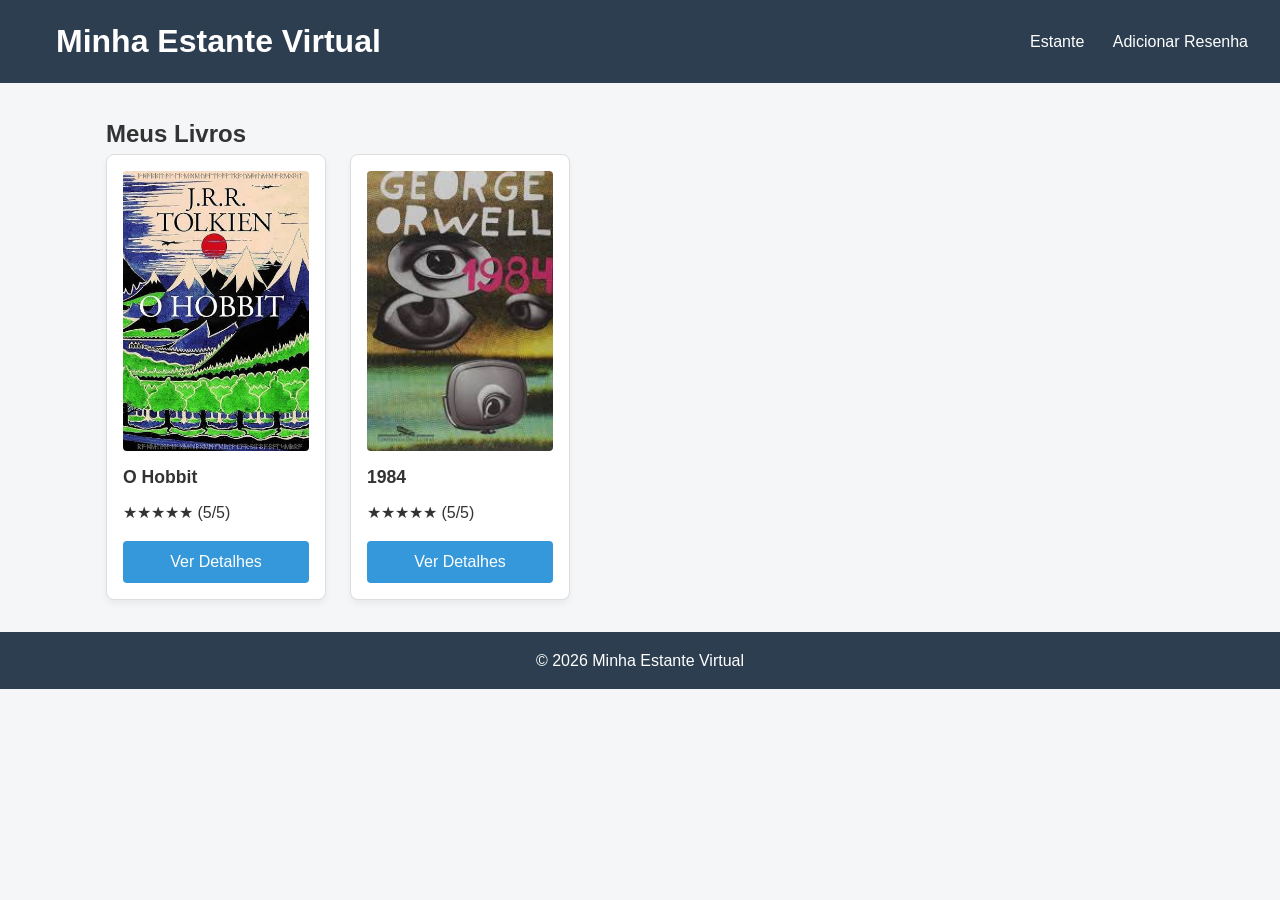
<file: index.html>
<!DOCTYPE html>
<html lang="pt-BR">
<head>
    <meta charset="UTF-8">
    <meta name="viewport" content="width=device-width, initial-scale=1.0">
    <title>Minha Estante Virtual</title>
    <link rel="stylesheet" href="css/style.css">
</head>
<body>
    <header>
    <h1><a href="index.html">Minha Estante Virtual</a></h1>
        <nav>
            <a href="index.html">Estante</a>
            <a href="pages/add-book.html">Adicionar Resenha</a>
        </nav>
    </header>
    <main>
        <section class="shelf">
            <h2>Meus Livros</h2>
            <div class="card-container">
                <article class="book-card">
                    <img src="assets/images/hobbit.jpg" alt="Capa do livro O Hobbit">
                    <h3>O Hobbit</h3>
                    <p class="rating">★★★★★ (5/5)</p>
                    <a href="pages/book-details.html" class="btn-details">Ver Detalhes</a>
                </article>
                <article class="book-card">
                    <img src="assets/images/1984.jpg" alt="Capa do livro 1984">
                    <h3>1984</h3>
                    <p class="rating">★★★★★ (5/5)</p>
                    <a href="pages/1984-details.html" class="btn-details">Ver Detalhes</a>
                </article>

            </div>
        </section>
    </main>
    <footer>
        <p>&copy; 2026 Minha Estante Virtual</p>
    </footer>
</body>
</html>
</file>
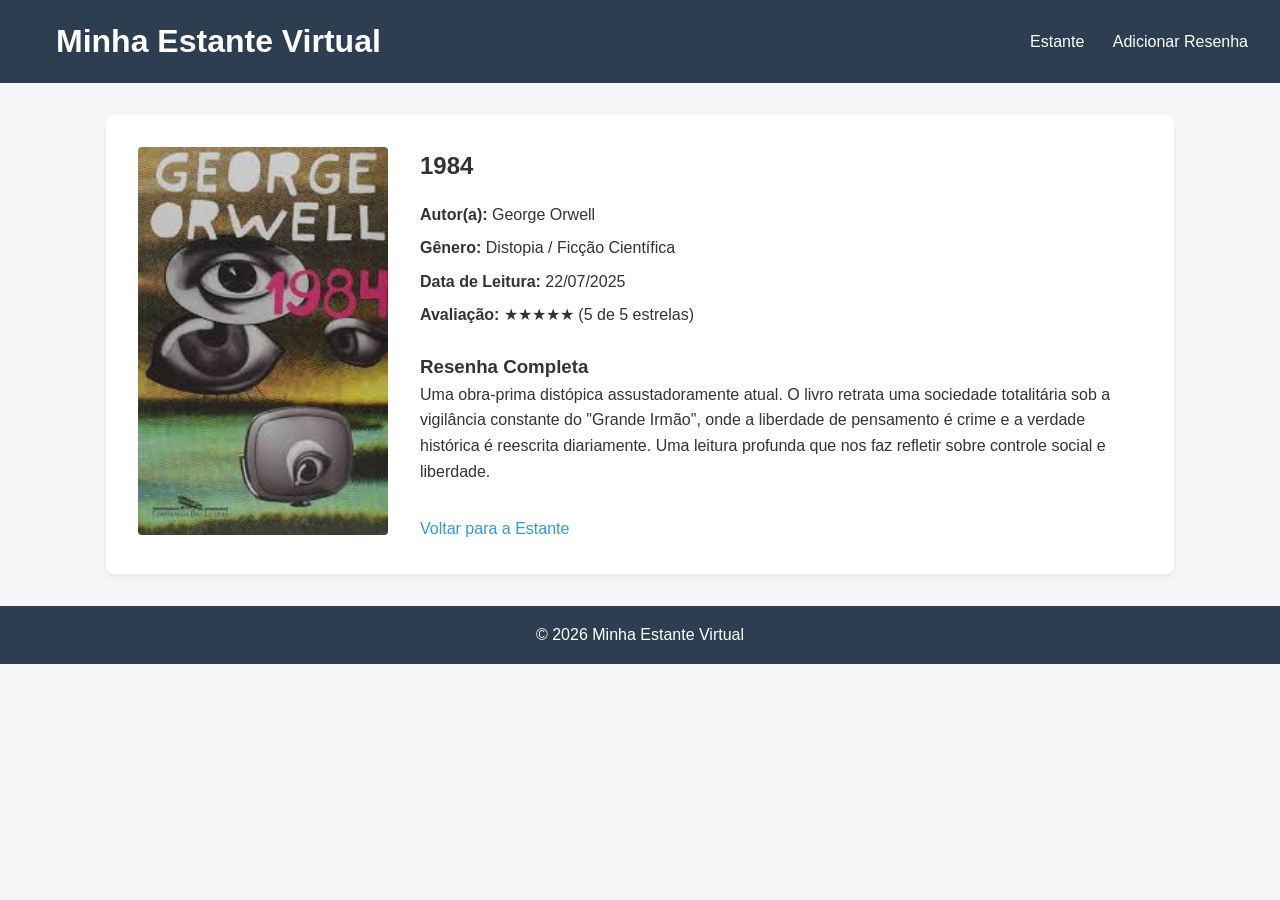
<file: pages/1984-details.html>
<!DOCTYPE html>
<html lang="pt-BR">
<head>
    <meta charset="UTF-8">
    <meta name="viewport" content="width=device-width, initial-scale=1.0">
    <title>Detalhes: 1984 - Minha Estante Virtual</title>
    <link rel="stylesheet" href="../css/style.css">
</head>
<body>
    <header>
        <h1><a href="../index.html">Minha Estante Virtual</a></h1>
        <nav>
            <a href="../index.html">Estante</a>
            <a href="add-book.html">Adicionar Resenha</a>
        </nav>
    </header>
    <main>
        <section class="book-details">
            <div class="book-cover-container">
                <img src="../assets/images/1984.jpg" alt="Capa do livro 1984">
            </div>
            <div class="book-info">
                <h2>1984</h2>
                <p><strong>Autor(a):</strong> George Orwell</p>
                <p><strong>Gênero:</strong> Distopia / Ficção Científica</p>
                <p><strong>Data de Leitura:</strong> 22/07/2025</p>
                <p class="rating"><strong>Avaliação:</strong> ★★★★★ (5 de 5 estrelas)</p>
                <div class="review-text">
                    <h3>Resenha Completa</h3>
                    <p>Uma obra-prima distópica assustadoramente atual. O livro retrata uma sociedade totalitária sob a vigilância constante do "Grande Irmão", onde a liberdade de pensamento é crime e a verdade histórica é reescrita diariamente. Uma leitura profunda que nos faz refletir sobre controle social e liberdade.</p>
                </div>
                <a href="../index.html" class="back-link">Voltar para a Estante</a>
            </div>
        </section>
    </main>
    <footer>
        <p>&copy; 2026 Minha Estante Virtual</p>
    </footer>
</body>
</html>
</file>
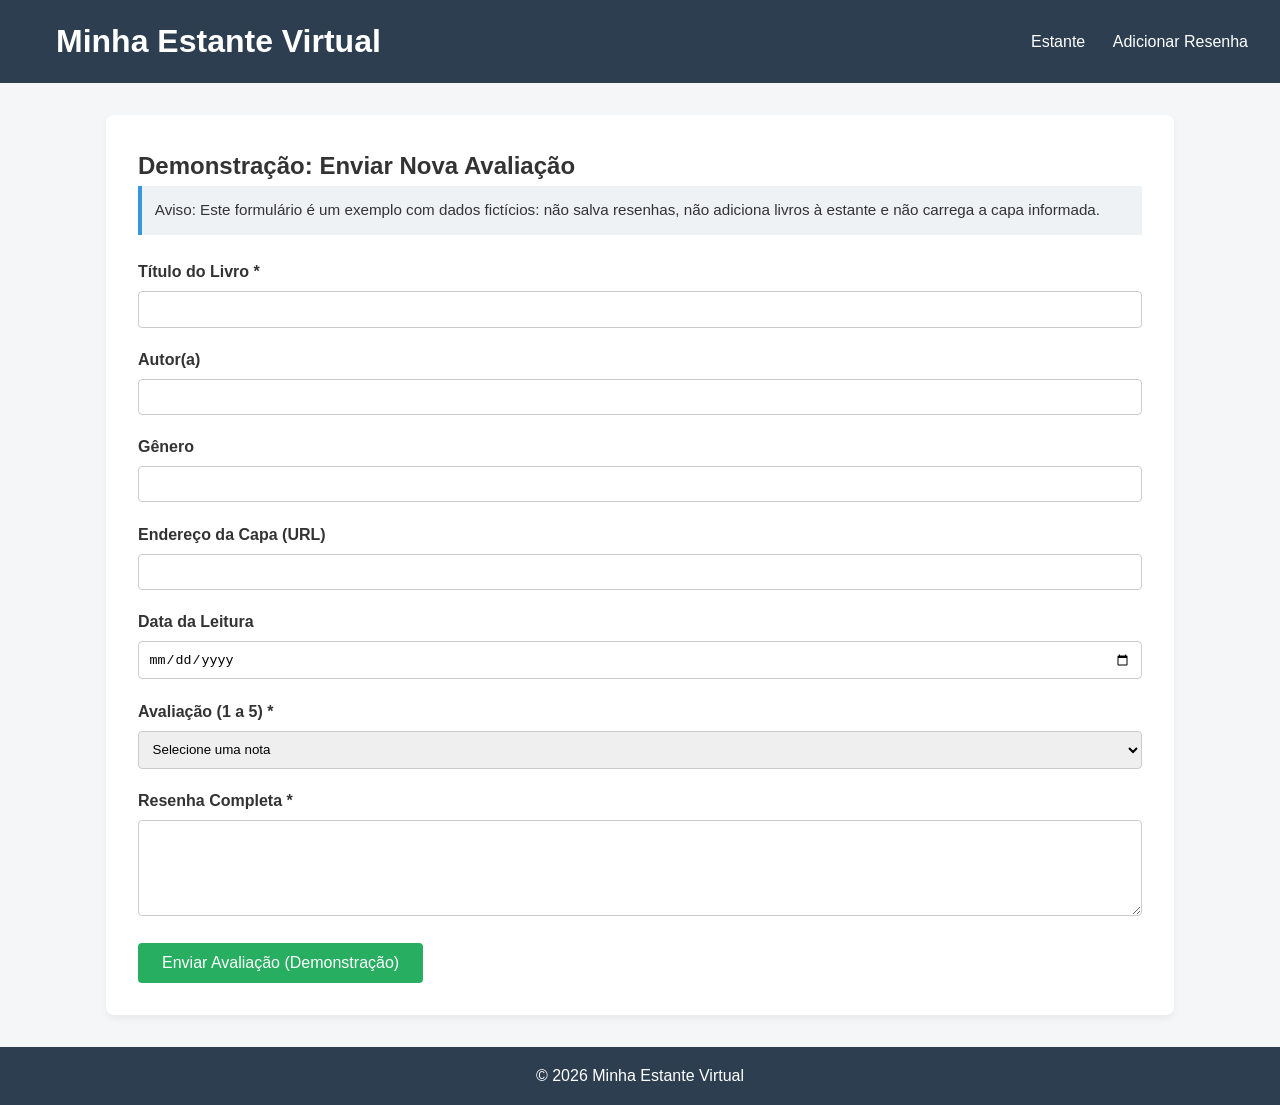
<file: pages/add-book.html>
<!DOCTYPE html>
<html lang="pt-BR">
<head>
    <meta charset="UTF-8">
    <meta name="viewport" content="width=device-width, initial-scale=1.0">
    <title>Formulário de Resenha - Minha Estante Virtual</title>
    <link rel="stylesheet" href="../css/style.css">
</head>
<body>
    <header>
        <h1><a href="../index.html">Minha Estante Virtual</a></h1>
        <nav>
            <a href="../index.html">Estante</a>
            <a href="add-book.html">Adicionar Resenha</a>
        </nav>
    </header>
    <main>
        <section class="form-section">
            <h2>Demonstração: Enviar Nova Avaliação</h2>
            <p class="notice">Aviso: Este formulário é um exemplo com dados fictícios: não salva resenhas, não adiciona livros à estante e não carrega a capa informada.</p>
            <form action="add-book.html" method="get">
                <div class="form-group">
                    <label for="title">Título do Livro *</label>
                    <input type="text" id="title" name="title" required>
                </div>

                <div class="form-group">
                    <label for="author">Autor(a)</label>
                    <input type="text" id="author" name="author">
                </div>

                <div class="form-group">
                    <label for="genre">Gênero</label>
                    <input type="text" id="genre" name="genre">
                </div>

                <div class="form-group">
                    <label for="cover">Endereço da Capa (URL)</label>
                    <input type="url" id="cover" name="cover">
                </div>

                <div class="form-group">
                    <label for="date">Data da Leitura</label>
                    <input type="date" id="date" name="date">
                </div>

                <div class="form-group">
                    <label for="rating">Avaliação (1 a 5) *</label>
                    <select id="rating" name="rating" required>
                        <option value="" disabled selected>Selecione uma nota</option>
                        <option value="1">1 - Ruim</option>
                        <option value="2">2 - Regular</option>
                        <option value="3">3 - Bom</option>
                        <option value="4">4 - Muito Bom</option>
                        <option value="5">5 - Excelente</option>
                    </select>
                </div>

                <div class="form-group">
                    <label for="review">Resenha Completa *</label>
                    <textarea id="review" name="review" rows="5" required></textarea>
                </div>

                <button type="submit">Enviar Avaliação (Demonstração)</button>
            </form>
        </section>
    </main>
    <footer>
        <p>&copy; 2026 Minha Estante Virtual</p>
    </footer>
</body>
</html>
</file>
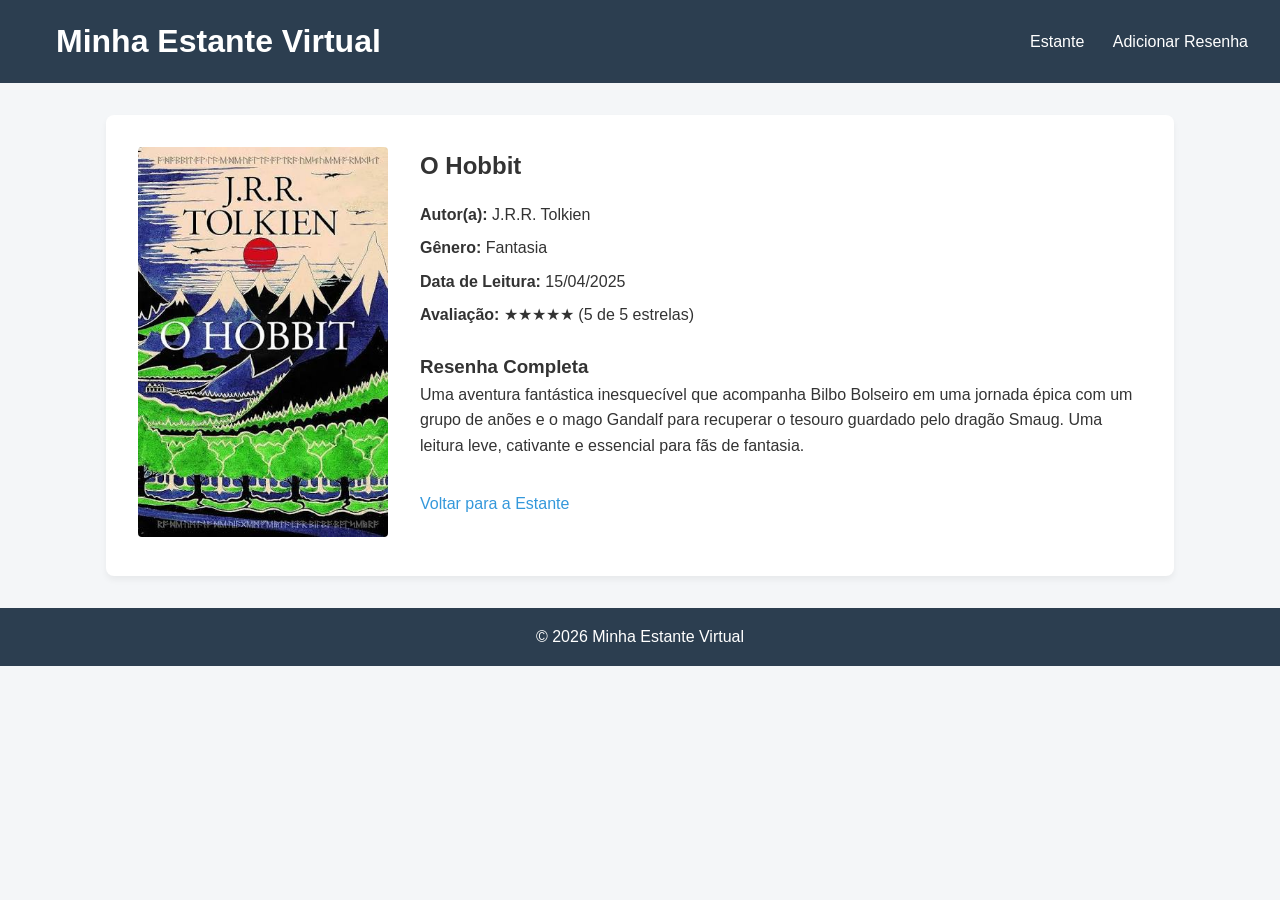
<file: pages/book-details.html>
<!DOCTYPE html>
<html lang="pt-BR">
<head>
    <meta charset="UTF-8">
    <meta name="viewport" content="width=device-width, initial-scale=1.0">
    <title>Detalhes: O Hobbit - Minha Estante Virtual</title>
    <link rel="stylesheet" href="../css/style.css">
</head>
<body>
    <header>
        <h1><a href="../index.html">Minha Estante Virtual</a></h1>
        <nav>
            <a href="../index.html">Estante</a>
            <a href="add-book.html">Adicionar Resenha</a>
        </nav>
    </header>
    <main>
        <section class="book-details">
            <div class="book-cover-container">
                <img src="../assets/images/hobbit.jpg" alt="Capa do livro O Hobbit">
            </div>
            <div class="book-info">
                <h2>O Hobbit</h2>
                <p><strong>Autor(a):</strong> J.R.R. Tolkien</p>
                <p><strong>Gênero:</strong> Fantasia</p>
                <p><strong>Data de Leitura:</strong> 15/04/2025</p>
                <p class="rating"><strong>Avaliação:</strong> ★★★★★ (5 de 5 estrelas)</p>
                <div class="review-text">
                    <h3>Resenha Completa</h3>
                    <p>Uma aventura fantástica inesquecível que acompanha Bilbo Bolseiro em uma jornada épica com um grupo de anões e o mago Gandalf para recuperar o tesouro guardado pelo dragão Smaug. Uma leitura leve, cativante e essencial para fãs de fantasia.</p>
                </div>
                <a href="../index.html" class="back-link">Voltar para a Estante</a>
            </div>
        </section>
    </main>
    <footer>
        <p>&copy; 2026 Minha Estante Virtual</p>
    </footer>
</body>
</html>
</file>
<file: css/style.css>
* {
    box-sizing: border-box;
    margin: 0;
    padding: 0;
}

body {
    font-family: Arial, sans-serif;
    line-height: 1.6;
    color: #333;
    background-color: #f4f6f8;
}

header {
    background-color: #2c3e50;
    color: #fff;
    padding: 1rem 2rem;
    display: flex;
    justify-content: space-between;
    align-items: center;
    flex-wrap: wrap;
}

header h1 a, header nav a {
    color: #fff;
    text-decoration: none;
    margin-left: 1.5rem;
}

header h1 a:hover, 
header h1 a:focus, 
header nav a:hover, 
header nav a:focus {
    text-decoration: underline;
}

main {
    max-width: 1100px;
    margin: 2rem auto;
    padding: 0 1rem;
}

footer {
    text-align: center;
    padding: 1rem;
    background-color: #2c3e50;
    color: #fff;
    margin-top: 2rem;
}

.card-container {
    display: flex;
    flex-wrap: wrap;
    gap: 1.5rem;
}

.book-card {
    background: #fff;
    border: 1px solid #ddd;
    border-radius: 8px;
    padding: 1rem;
    width: 220px;
    box-shadow: 0 4px 6px rgba(0,0,0,0.05);
    display: flex;
    flex-direction: column;
    justify-content: space-between;
}

.book-card img {
    width: 100%;
    height: 280px;
    object-fit: cover;
    border-radius: 4px;
    margin-bottom: 0.8rem;
}

.book-card h3 {
    font-size: 1.1rem;
    margin-bottom: 0.5rem;
}

.btn-details {
    display: inline-block;
    margin-top: 1rem;
    padding: 0.5rem;
    background-color: #3498db;
    color: white;
    text-align: center;
    text-decoration: none;
    border-radius: 4px;
}

.btn-details:hover, .btn-details:focus {
    background-color: #2980b9;
}

/* Detalhes do Livro */
.book-details {
    display: flex;
    gap: 2rem;
    background: #fff;
    padding: 2rem;
    border-radius: 8px;
    box-shadow: 0 4px 6px rgba(0,0,0,0.05);
}

.book-cover-container img {
    width: 250px;
    border-radius: 4px;
}

.book-info {
    flex: 1;
}

.book-info h2 {
    margin-bottom: 1rem;
}

.book-info p {
    margin-bottom: 0.5rem;
}

.review-text {
    margin-top: 1.5rem;
}

.back-link {
    display: inline-block;
    margin-top: 1.5rem;
    color: #3498db;
    text-decoration: none;
}

.back-link:hover {
    text-decoration: underline;
}

/* Formulário */
.form-section {
    background: #fff;
    padding: 2rem;
    border-radius: 8px;
    box-shadow: 0 4px 6px rgba(0,0,0,0.05);
}

.notice {
    background: #eef2f5;
    padding: 0.8rem;
    border-left: 4px solid #3498db;
    margin-bottom: 1.5rem;
    font-size: 0.95rem;
}

.form-group {
    margin-bottom: 1.2rem;
}

.form-group label {
    display: block;
    margin-bottom: 0.4rem;
    font-weight: bold;
}

.form-group input, 
.form-group select, 
.form-group textarea {
    width: 100%;
    padding: 0.6rem;
    border: 1px solid #ccc;
    border-radius: 4px;
}

button[type="submit"] {
    background-color: #27ae60;
    color: white;
    padding: 0.7rem 1.5rem;
    border: none;
    border-radius: 4px;
    cursor: pointer;
    font-size: 1rem;
}

button[type="submit"]:hover {
    background-color: #219653;
}

@media (max-width: 768px) {
    .book-details {
        flex-direction: column;
        align-items: center;
    }

    .book-cover-container img {
        width: 200px;
    }

    header {
        flex-direction: column;
        align-items: flex-start;
    }

    header nav {
        margin-top: 1rem;
    }

    header nav a {
        margin-left: 0;
        margin-right: 1rem;
    }
}
</file>
